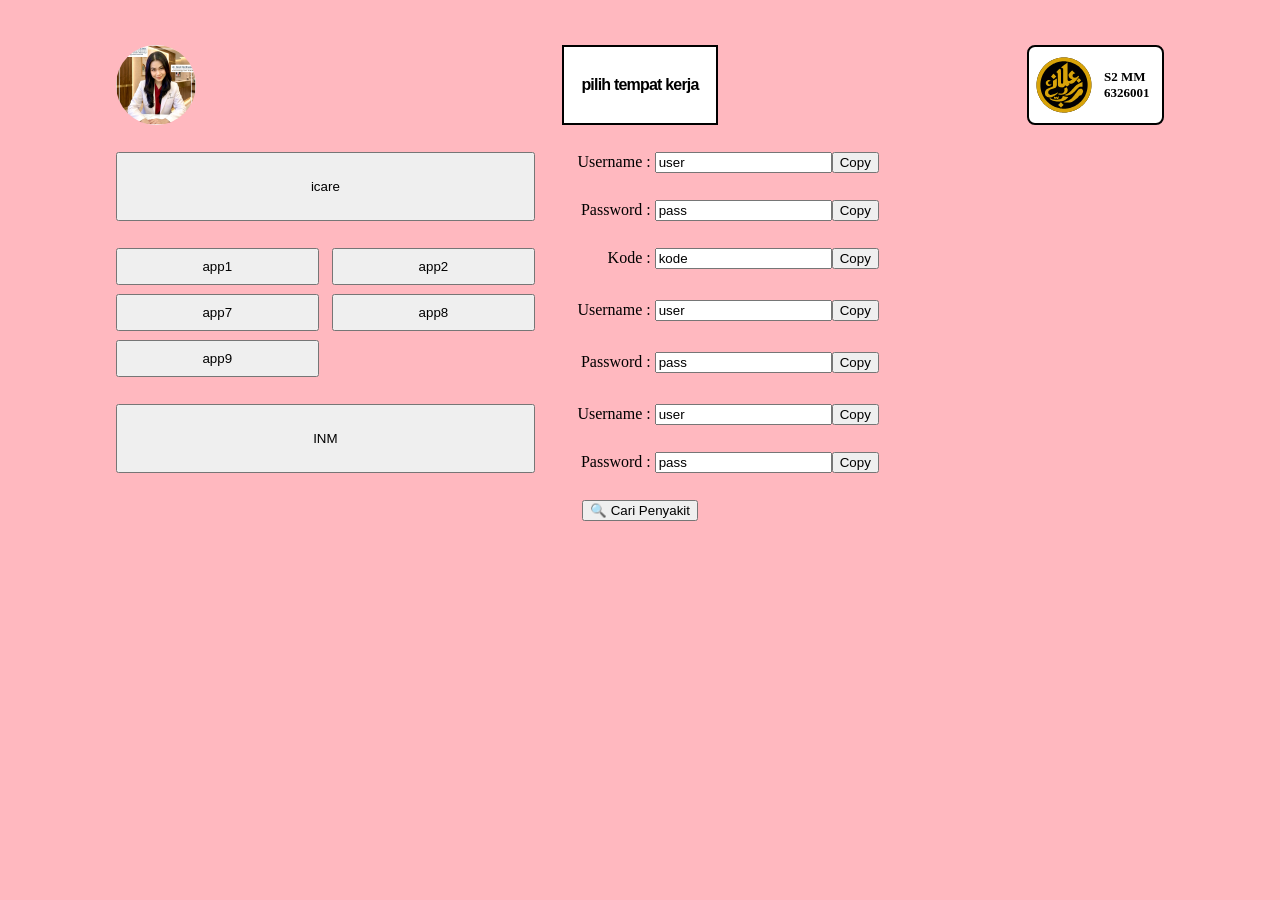
<file: index.html>
<!DOCTYPE html>
<html lang="id-ID">
    <head>
        <meta charset="UTF-8">
        <meta name="viewport" content="width=device-width, initial-scale=1.0">
        <title>Hesti Kerja</title>
        <link rel="stylesheet" href="style.css">
    </head>
    <body>
        <div id="header">
            <div id="dpfp">
                <img id="pfp" src="hestiPFP.jpg" alt="Hesti" onclick="bukaFoto()">

                <div id="menuPilih">
                    <button onclick="pilihTempatKerja()" class="tombolPilih">pilih tempat kerja</button>
                    <div id="tempatKerja" class="pilihan">
                        <button id="sip1" onclick="munculkanData('kmsc')"><img class="gambarKmsc" src="kmsc.jpg" alt="KMSC"></button>
                        <button id="sip2" onclick="munculkanData('camad')"><img class="gambarCamad" src="camad.jpg" alt="CAMAD"></button>
                        <button id="sip3" onclick="munculkanData('jatikita')"><img class="gambarJatikita" src="jatikita.jpg" alt="JATIKITA"></button>
                    </div>
                </div>

                <button id="tombolUid" onclick="bukaUid()">
                    <img src="uid.svg" alt="UID" class="gambarUid">
                    <span class="uidTeks">
                        <span>S2 MM</span>
                        <span>6326001</span>
                    </span>
                </button>
            </div>

            <div class="icare">
                <button onclick="bukaWeb('https://pcarejkn.bpjs-kesehatan.go.id/eclaim/login')">icare</button>
                <div class="icdata">
                    <div><span class="label">Username :</span> <input type="text" class="user" value="user"><button onclick="menyalin('#header .icare .user')">Copy</button></div>
                    <div><span class="label">Password :</span> <input type="text" class="password" value="pass"><button onclick="menyalin('#header .icare .password')">Copy</button></div>
                </div>
            </div>

            <div class="myKlinik">
                <div class="mytombol">
                    <button onclick="bukaWeb('https://app.myklinik.id/')">app1</button>
                    <button onclick="bukaWeb('https://app2.myklinik.id')">app2</button>
                    <button onclick="bukaWeb('https://app7.myklinik.id')">app7</button>
                    <button onclick="bukaWeb('https://app8.myklinik.id')">app8</button>
                    <button onclick="bukaWeb('https://app9.myklinik.id')">app9</button>
                </div>
                <div class="mydata">
                    <div><span class="label">Kode :</span> <input type="text" class="kode" value="kode"><button onclick="menyalin('#header .myKlinik .kode')">Copy</button></div>
                    <div><span class="label">Username :</span> <input type="text" class="user" value="user"><button onclick="menyalin('#header .myKlinik .user')">Copy</button></div>
                    <div><span class="label">Password :</span> <input type="text" class="password" value="pass"><button onclick="menyalin('#header .myKlinik .password')">Copy</button></div>
                </div>
            </div>

            <div class="inm">
                <button onclick="bukaWeb('https://akun-yankes.kemkes.go.id/?continued=https://mutufasyankes.kemkes.go.id/halaman/landing')">INM</button>
                <div class="indata">
                    <div><span class="label">Username :</span> <input type="text" class="user" value="user"><button onclick="menyalin('#header .inm .user')">Copy</button></div>
                    <div><span class="label">Password :</span> <input type="text" class="password" value="pass"><button onclick="menyalin('#header .inm .password')">Copy</button></div>
                </div>
            </div>

            <div class="clinica" hidden>
                <button onclick="bukaWeb('https://clinica.assist.id/')">Clinica Assist</button>
                <div class="clindata">
                    <div><span class="label">Username :</span> <input type="text" class="user" value=""><button onclick="menyalin('#header .clinica .user')">Copy</button></div>
                    <div><span class="label">Password :</span> <input type="text" class="password" value=""><button onclick="menyalin('#header .clinica .password')">Copy</button></div>
                </div>
            </div>
        </div>

        <div id="kmsc" hidden>
            <div class="icare">
                <div class="user">HESTI.HERLINAWATI</div>
                <div class="password">Jkn#2024%</div>
            </div>
            <div class="myKlinik">
                <div class="kode">4BHY6M</div>
                <div class="user">dr. Hesti Herlinawati</div>
                <div class="password">Hesti123</div>
            </div>
            <div class="inm">
                <div class="user">mutiarasehat2014@gmail.com</div>
                <div class="password">Cantik123@@</div>
            </div>
        </div>

        <div id="camad" hidden>
            <div class="icare">
                <div class="user">0112B122-Hesti</div>
                <div class="password">Jkn#2024%</div>
            </div>
            <div class="myKlinik">
                <div class="kode">TYMTJ4</div>
                <div class="user">hesti</div>
                <div class="password">dokter004</div>
            </div>
            <div class="inm">
                <div class="user">1232735</div>
                <div class="password">mutu_Madani23</div>
            </div>
        </div>

        <div id="jatikita" hidden>
            <div class="clinica">
                <div class="user">drhestiherlinawati@gmail.com</div>
                <div class="password">Tglnikahdr.Agung&amp;dr.Hesti</div>
            </div>
        </div>

        <div style="text-align: center; margin-top: 3vh;">
            <button onclick="window.location.href='penyakit.html'">🔍 Cari Penyakit</button>
        </div>

        <!-- Tombol tambahan khusus KMSC -->
        <div id="kmscExtra" hidden>
            <div style="text-align: center; margin-top: 2vh;">
                <button onclick="bukaPdf('Catatan dr Hesti Herlinawati _ Lab DM.pdf')">PR dr. Mas'ud MM, AAK</button>
            </div>
            <div style="text-align: center; margin-top: 1vh;">
                <button onclick="bukaPdf('Report Analysis Rujukan.pdf')">Report Analysis Rujukan</button>
            </div>
        </div>

        <!-- Popup daftar pilihan UID -->
        <div id="uidPopup" class="popupOverlay" hidden>
            <div class="popupBox">
                <button class="popupTutup" onclick="tutupUid()">✕</button>
                <h3>Pilihan</h3>
                <div class="uidPilihan">
                    <button onclick="bukaPbdikti()">pbdikti</button>
                    <button onclick="bukaPdf('tugas1.pdf')">tugas1.pdf</button>
                    <!-- Tambah di sini nanti:
                    <button onclick="bukaPdf('tugas2.pdf')">tugas2.pdf</button>
                    -->
                </div>
            </div>
        </div>

        <!-- Popup foto profil -->
        <div id="fotoPopup" class="fotoPopupOverlay" hidden onclick="tutupFoto(event)">
            <div class="fotoPopupIsi">
                <img src="hestiPFP.jpg" alt="Hesti" class="fotoPopupGambar">
                <div class="fotoPopupKontak">
                    <a href="https://wa.me/6281290159706" target="_blank">WhatsApp : 081290159706</a>
                    <a href="https://www.instagram.com/hestiherlinawati27595/" target="_blank">Instagram : @hestiherlinawati27595</a>
                </div>
            </div>
        </div>

        <script src="script.js"></script>
    </body>
</html>
</file>
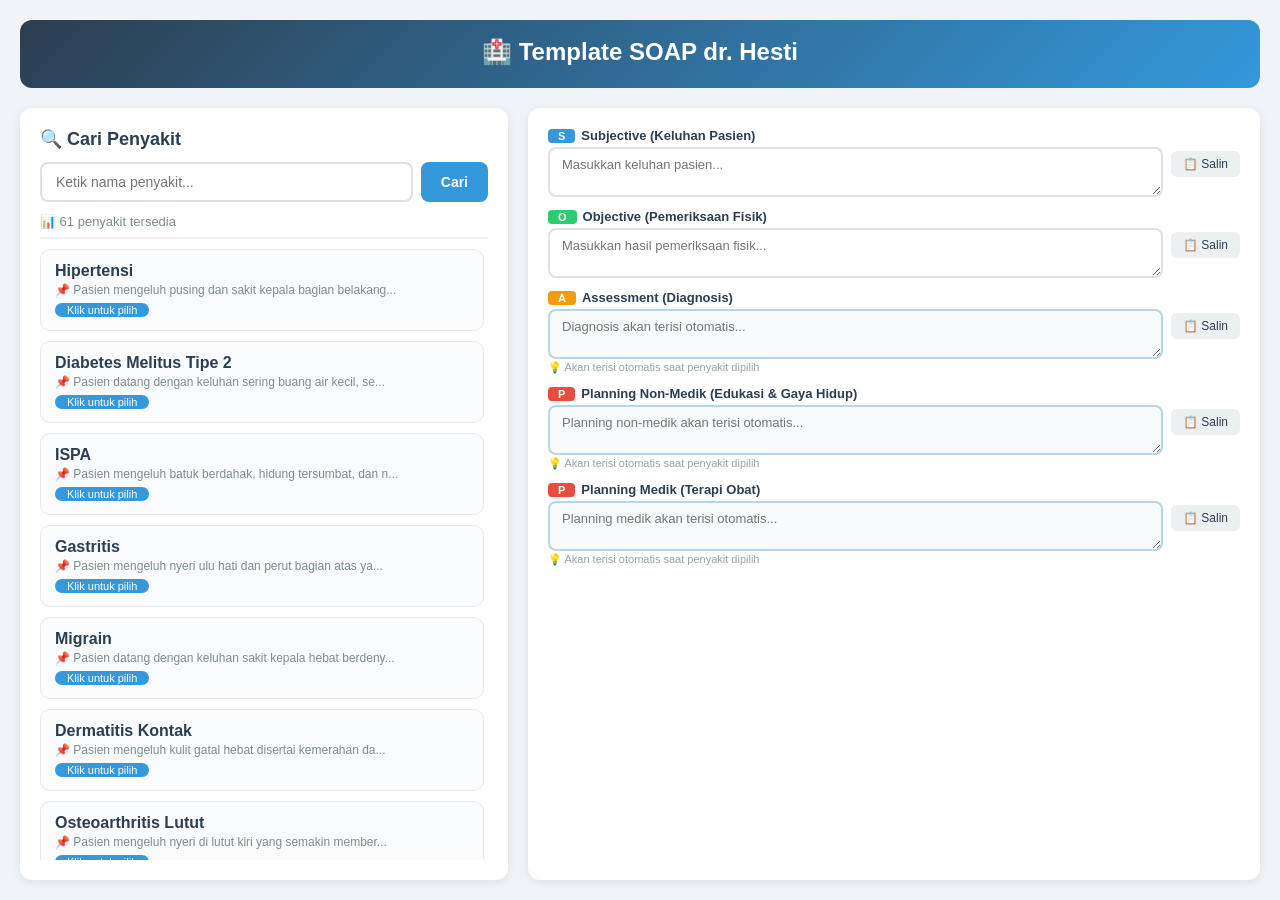
<file: penyakit.html>
<!DOCTYPE html>
<html lang="id">
<head>
    <meta charset="UTF-8" />
    <meta name="viewport" content="width=device-width, initial-scale=1.0" />
    <title>Template SOAP - Cari Penyakit</title>
    <style>
        * {
            margin: 0;
            padding: 0;
            box-sizing: border-box;
        }

        body {
            font-family: 'Segoe UI', Tahoma, Geneva, Verdana, sans-serif;
            background: #f0f4f8;
            padding: 20px;
            height: 100vh;
            overflow: hidden;
        }

        .container {
            max-width: 1400px;
            margin: 0 auto;
            height: 100%;
            display: flex;
            flex-direction: column;
        }

        /* Header */
        .header {
            background: linear-gradient(135deg, #2c3e50, #3498db);
            color: white;
            padding: 18px 30px;
            border-radius: 12px;
            margin-bottom: 20px;
            text-align: center;
            flex-shrink: 0;
        }

        .header h1 {
            font-size: 24px;
            margin-bottom: 4px;
        }

        .header p {
            opacity: 0.9;
            font-size: 14px;
        }

        /* Layout 2 Kolom - full height */
        .main-layout {
            display: grid;
            grid-template-columns: 1fr 1.5fr;
            gap: 20px;
            flex: 1;
            min-height: 0;
        }

        /* Kolom Kiri - Pencarian (tanpa scroll berlebih) */
        .left-panel {
            background: white;
            border-radius: 12px;
            padding: 20px;
            box-shadow: 0 2px 10px rgba(0, 0, 0, 0.08);
            display: flex;
            flex-direction: column;
            overflow: hidden;
            max-height: 100%;
        }

        .left-panel h3 {
            margin-bottom: 12px;
            color: #2c3e50;
            font-size: 18px;
            flex-shrink: 0;
        }

        .search-box {
            display: flex;
            gap: 8px;
            margin-bottom: 12px;
            flex-shrink: 0;
        }

        .search-box input {
            flex: 1;
            padding: 10px 14px;
            border: 2px solid #e0e0e0;
            border-radius: 8px;
            font-size: 14px;
            transition: 0.3s;
        }

        .search-box input:focus {
            outline: none;
            border-color: #3498db;
            box-shadow: 0 0 0 3px rgba(52, 152, 219, 0.1);
        }

        .search-box button {
            padding: 10px 20px;
            background: #3498db;
            color: white;
            border: none;
            border-radius: 8px;
            font-size: 14px;
            font-weight: bold;
            cursor: pointer;
            transition: 0.3s;
            white-space: nowrap;
        }

        .search-box button:hover {
            background: #2980b9;
            transform: translateY(-2px);
            box-shadow: 0 4px 12px rgba(52, 152, 219, 0.3);
        }

        .result-stats {
            font-size: 13px;
            color: #7f8c8d;
            margin-bottom: 10px;
            padding-bottom: 8px;
            border-bottom: 2px solid #f0f0f0;
            flex-shrink: 0;
        }

        /* Hasil pencarian - scroll area terbatas */
        #hasilPencarian {
            flex: 1;
            overflow-y: auto;
            padding-right: 4px;
        }

        #hasilPencarian::-webkit-scrollbar {
            width: 5px;
        }

        #hasilPencarian::-webkit-scrollbar-track {
            background: #f1f1f1;
            border-radius: 10px;
        }

        #hasilPencarian::-webkit-scrollbar-thumb {
            background: #bdc3c7;
            border-radius: 10px;
        }

        #hasilPencarian::-webkit-scrollbar-thumb:hover {
            background: #95a5a6;
        }

        .card-penyakit {
            border: 1px solid #e8e8e8;
            border-radius: 10px;
            padding: 12px 14px;
            margin-bottom: 10px;
            cursor: pointer;
            transition: 0.3s;
            background: #fafbfc;
        }

        .card-penyakit:hover {
            background: #ebf5fb;
            border-color: #3498db;
            transform: translateX(4px);
            box-shadow: 0 2px 8px rgba(52, 152, 219, 0.15);
        }

        .card-penyakit h3 {
            color: #2c3e50;
            font-size: 16px;
            margin-bottom: 3px;
        }

        .card-penyakit .sub-info {
            color: #7f8c8d;
            font-size: 12px;
            margin: 2px 0;
        }

        .card-penyakit .badge {
            display: inline-block;
            background: #3498db;
            color: white;
            padding: 1px 12px;
            border-radius: 20px;
            font-size: 11px;
            margin-top: 4px;
        }

        /* Kolom Kanan - Form SOAP */
        .right-panel {
            background: white;
            border-radius: 12px;
            padding: 20px;
            box-shadow: 0 2px 10px rgba(0, 0, 0, 0.08);
            display: flex;
            flex-direction: column;
            overflow-y: auto;
            max-height: 100%;
        }

        .right-panel::-webkit-scrollbar {
            width: 5px;
        }

        .right-panel::-webkit-scrollbar-track {
            background: #f1f1f1;
            border-radius: 10px;
        }

        .right-panel::-webkit-scrollbar-thumb {
            background: #bdc3c7;
            border-radius: 10px;
        }

        .form-title {
            font-size: 18px;
            font-weight: bold;
            color: #2c3e50;
            margin-bottom: 14px;
            padding-bottom: 8px;
            border-bottom: 3px solid #3498db;
            flex-shrink: 0;
        }

        .soap-group {
            margin-bottom: 12px;
            flex-shrink: 0;
        }

        .soap-group label {
            display: flex;
            align-items: center;
            font-weight: bold;
            color: #2c3e50;
            margin-bottom: 4px;
            font-size: 13px;
            gap: 6px;
        }

        .soap-group label .badge-soap {
            display: inline-block;
            padding: 1px 10px;
            border-radius: 4px;
            font-size: 11px;
            color: white;
        }

        .badge-s { background: #3498db; }
        .badge-o { background: #2ecc71; }
        .badge-a { background: #f39c12; }
        .badge-p { background: #e74c3c; }

        .soap-group .input-wrapper {
            display: flex;
            gap: 8px;
            align-items: flex-start;
        }

        .soap-group .input-wrapper textarea,
        .soap-group .input-wrapper input {
            flex: 1;
            padding: 8px 12px;
            border: 2px solid #e0e0e0;
            border-radius: 8px;
            font-size: 13px;
            font-family: inherit;
            transition: 0.3s;
            resize: vertical;
            min-height: 44px;
            max-height: 80px;
        }

        .soap-group .input-wrapper textarea:focus,
        .soap-group .input-wrapper input:focus {
            outline: none;
            border-color: #3498db;
            box-shadow: 0 0 0 3px rgba(52, 152, 219, 0.1);
        }

        .soap-group .input-wrapper textarea.auto-filled {
            background: #f8f9fa;
            border-color: #b8d4e8;
        }

        .btn-copy {
            background: #ecf0f1;
            border: none;
            border-radius: 6px;
            padding: 6px 12px;
            font-size: 12px;
            cursor: pointer;
            color: #2c3e50;
            transition: 0.2s;
            white-space: nowrap;
            align-self: flex-start;
            margin-top: 4px;
            display: flex;
            align-items: center;
            gap: 4px;
        }

        .btn-copy:hover {
            background: #3498db;
            color: white;
        }

        .btn-copy.copied {
            background: #2ecc71;
            color: white;
        }

        .soap-group .hint {
            font-size: 11px;
            color: #95a5a6;
            margin-top: 2px;
        }

        /* Responsive */
        @media (max-width: 968px) {
            body {
                overflow-y: auto;
                height: auto;
            }
            .main-layout {
                grid-template-columns: 1fr;
                flex: none;
            }
            .left-panel {
                max-height: 320px;
            }
            .right-panel {
                max-height: 600px;
            }
            .soap-group .input-wrapper textarea {
                max-height: 60px;
            }
        }

        @media (max-width: 600px) {
            .header h1 { font-size: 20px; }
            .search-box { flex-direction: column; }
            .soap-group .input-wrapper {
                flex-direction: column;
            }
            .btn-copy {
                align-self: stretch;
                justify-content: center;
            }
        }
    </style>
</head>
<body>

<div class="container">
    <!-- Header -->
    <div class="header">
        <h1>🏥 Template SOAP dr. Hesti</h1>
        
    </div>

    <!-- Main Layout -->
    <div class="main-layout">
        <!-- Kolom Kiri: Pencarian -->
        <div class="left-panel">
            <h3>🔍 Cari Penyakit</h3>
            <div class="search-box">
                <input type="text" id="inputCari" placeholder="Ketik nama penyakit..." />
                <button id="btnCari">Cari</button>
            </div>
            <div id="resultStats" class="result-stats"></div>
            <div id="hasilPencarian">
                <div class="loading">
                    <div class="spinner"></div>
                    <p>Memuat data penyakit...</p>
                </div>
            </div>
        </div>

        <!-- Kolom Kanan: Form SOAP -->
        <div class="right-panel">
           

            <!-- Subjective -->
            <div class="soap-group">
                <label>
                    <span class="badge-soap badge-s">S</span>
                    Subjective (Keluhan Pasien)
                </label>
                <div class="input-wrapper">
                    <textarea id="subjektif" placeholder="Masukkan keluhan pasien..."></textarea>
                    <button class="btn-copy" data-target="subjektif">📋 Salin</button>
                </div>
            </div>

            <!-- Objective -->
            <div class="soap-group">
                <label>
                    <span class="badge-soap badge-o">O</span>
                    Objective (Pemeriksaan Fisik)
                </label>
                <div class="input-wrapper">
                    <textarea id="objektif" placeholder="Masukkan hasil pemeriksaan fisik..."></textarea>
                    <button class="btn-copy" data-target="objektif">📋 Salin</button>
                </div>
            </div>

            <!-- Assessment -->
            <div class="soap-group">
                <label>
                    <span class="badge-soap badge-a">A</span>
                    Assessment (Diagnosis)
                </label>
                <div class="input-wrapper">
                    <textarea id="assesment" placeholder="Diagnosis akan terisi otomatis..." class="auto-filled"></textarea>
                    <button class="btn-copy" data-target="assesment">📋 Salin</button>
                </div>
                <div class="hint">💡 Akan terisi otomatis saat penyakit dipilih</div>
            </div>

            <!-- Planning Non Medik -->
            <div class="soap-group">
                <label>
                    <span class="badge-soap badge-p">P</span>
                    Planning Non-Medik (Edukasi & Gaya Hidup)
                </label>
                <div class="input-wrapper">
                    <textarea id="planning_non_medik" placeholder="Planning non-medik akan terisi otomatis..." class="auto-filled"></textarea>
                    <button class="btn-copy" data-target="planning_non_medik">📋 Salin</button>
                </div>
                <div class="hint">💡 Akan terisi otomatis saat penyakit dipilih</div>
            </div>

            <!-- Planning Medik -->
            <div class="soap-group">
                <label>
                    <span class="badge-soap badge-p">P</span>
                    Planning Medik (Terapi Obat)
                </label>
                <div class="input-wrapper">
                    <textarea id="planning_medik" placeholder="Planning medik akan terisi otomatis..." class="auto-filled"></textarea>
                    <button class="btn-copy" data-target="planning_medik">📋 Salin</button>
                </div>
                <div class="hint">💡 Akan terisi otomatis saat penyakit dipilih</div>
            </div>

        </div>
    </div>
</div>

<script>
    // ============================================
    // DATA - Load dari file JSON
    // ============================================
    let dataPenyakit = [];

    async function loadData() {
        try {
            const response = await fetch('penyakit.json');
            if (!response.ok) throw new Error(`Gagal load data: ${response.status}`);
            dataPenyakit = await response.json();
            tampilkanHasil(dataPenyakit);
            document.getElementById('resultStats').textContent =
                `📊 ${dataPenyakit.length} penyakit tersedia`;
        } catch (error) {
            console.error('Error:', error);
            document.getElementById('hasilPencarian').innerHTML = `
                <div class="not-found">
                    <div class="icon">⚠️</div>
                    <p>Gagal memuat data penyakit!</p>
                    <p style="font-size:12px; margin-top:5px;">${error.message}</p>
                    <p style="font-size:12px; color:#e74c3c;">Pastikan file penyakit.json berada di folder yang sama</p>
                </div>
            `;
        }
    }

    // ============================================
    // FUNGSI PENCARIAN
    // ============================================
    function cariPenyakit() {
        const keyword = document.getElementById('inputCari').value.trim().toLowerCase();
        if (keyword === '') {
            tampilkanHasil(dataPenyakit);
            document.getElementById('resultStats').textContent =
                `📊 ${dataPenyakit.length} penyakit tersedia`;
            return;
        }
        const hasil = dataPenyakit.filter(p => p.nama.toLowerCase().includes(keyword));
        tampilkanHasil(hasil);
        document.getElementById('resultStats').textContent =
            `🔍 Ditemukan ${hasil.length} penyakit dari "${keyword}"`;
    }

    // ============================================
    // FUNGSI TAMPILKAN HASIL
    // ============================================
    function tampilkanHasil(hasil) {
        const container = document.getElementById('hasilPencarian');
        container.innerHTML = '';
        if (hasil.length === 0) {
            container.innerHTML = `
                <div class="not-found">
                    <div class="icon">🔍</div>
                    <p>Tidak ditemukan penyakit</p>
                    <p style="font-size:13px; color:#95a5a6;">Coba dengan kata kunci lain</p>
                </div>
            `;
            return;
        }
        hasil.forEach(penyakit => {
            const card = document.createElement('div');
            card.className = 'card-penyakit';
            const keyword = document.getElementById('inputCari').value.trim();
            let displayName = penyakit.nama;
            if (keyword) {
                const regex = new RegExp(`(${keyword})`, 'gi');
                displayName = penyakit.nama.replace(regex, '<mark>$1</mark>');
            }
            card.innerHTML = `
                <h3>${displayName}</h3>
                <div class="sub-info">📌 ${penyakit.soap.subjektif.substring(0, 55)}...</div>
                <div class="badge">Klik untuk pilih</div>
            `;
            card.addEventListener('click', function() {
                pilihPenyakit(penyakit.nama);
            });
            container.appendChild(card);
        });
    }

    // ============================================
    // FUNGSI PILIH PENYAKIT
    // ============================================
    function pilihPenyakit(namaPenyakit) {
        const penyakit = dataPenyakit.find(p => p.nama === namaPenyakit);
        if (!penyakit) {
            alert('Penyakit tidak ditemukan!');
            return;
        }
        document.getElementById('subjektif').value = penyakit.soap.subjektif;
        document.getElementById('objektif').value = penyakit.soap.objektif;
        document.getElementById('assesment').value = penyakit.soap.assesment;
        document.getElementById('planning_non_medik').value = penyakit.soap.planning_non_medik;
        document.getElementById('planning_medik').value = penyakit.soap.planning_medik;

        document.querySelectorAll('.card-penyakit').forEach(card => {
            card.style.background = '#fafbfc';
            card.style.borderColor = '#e8e8e8';
            card.style.borderWidth = '1px';
        });
        document.querySelectorAll('.card-penyakit').forEach(card => {
            if (card.textContent.includes(namaPenyakit)) {
                card.style.background = '#ebf5fb';
                card.style.borderColor = '#3498db';
                card.style.borderWidth = '2px';
            }
        });
    }

    // ============================================
    // FUNGSI COPY KE CLIPBOARD
    // ============================================
    function copyToClipboard(elementId, btnElement) {
        const textarea = document.getElementById(elementId);
        const text = textarea.value;
        if (!text || text.trim() === '') {
            alert('Teks kosong, tidak ada yang disalin!');
            return;
        }
        navigator.clipboard.writeText(text).then(() => {
            const originalText = btnElement.innerHTML;
            btnElement.innerHTML = '✅ Disalin';
            btnElement.classList.add('copied');
            setTimeout(() => {
                btnElement.innerHTML = originalText;
                btnElement.classList.remove('copied');
            }, 1500);
        }).catch(err => {
            alert('Gagal menyalin: ' + err);
        });
    }

    // ============================================
    // EVENT LISTENERS
    // ============================================
    document.addEventListener('DOMContentLoaded', function() {
        loadData();

        document.getElementById('btnCari').addEventListener('click', cariPenyakit);
        document.getElementById('inputCari').addEventListener('keyup', function(e) {
            if (e.key === 'Enter') cariPenyakit();
        });

        // Auto-search dengan debounce
        let typingTimer;
        document.getElementById('inputCari').addEventListener('input', function() {
            clearTimeout(typingTimer);
            typingTimer = setTimeout(cariPenyakit, 400);
        });

        // Event untuk tombol copy
        document.querySelectorAll('.btn-copy').forEach(btn => {
            btn.addEventListener('click', function() {
                const targetId = this.getAttribute('data-target');
                copyToClipboard(targetId, this);
            });
        });
    });
</script>

</body>
</html>
</file>
<file: style.css>
body {
    background: #FFB8BF;
    margin: 0;
    padding: 0;
}

[hidden] {
    display: none !important;
}

#header {
    text-align: left;
    display: grid;
    grid-template-columns: 1fr;
    margin: 0 2vw;
    padding-top: 3vh;
    row-gap: 3vh;
}

#dpfp {
    display: grid;
    grid-template-columns: auto 1fr auto;
    align-items: center;
    gap: 2vw;
    margin-top: 2vh;
}

#pfp {
    width: 12vw;
    aspect-ratio: 1 / 1;
    object-fit: cover;
    border-radius: 50%;
    cursor: pointer;
}

#menuPilih {
    text-align: center;
    position: relative;
}

.tombolPilih {
    align-items: center;
    background-color: #fff;
    border: 2px solid #000;
    box-sizing: border-box;
    color: #000;
    cursor: pointer;
    display: inline-flex;
    fill: #000;
    font-family: Inter, sans-serif;
    font-size: 16px;
    font-weight: 600;
    height: 48px;
    justify-content: center;
    letter-spacing: -.8px;
    line-height: 24px;
    min-width: 140px;
    outline: 0;
    padding: 0 17px;
    text-align: center;
    text-decoration: none;
    transition: all .3s;
    user-select: none;
    -webkit-user-select: none;
    touch-action: manipulation;
}

.tombolPilih:active {
    border-color: #06f;
    color: #06f;
    fill: #06f;
}

#tombolUid {
    display: flex;
    align-items: center;
    gap: 0.8vw;
    height: 48px;
    padding: 0 1vw 0 0.4vw;
    background: #fff;
    border: 2px solid #000;
    border-radius: 8px;
    cursor: pointer;
    font-family: inherit;
    transition: all .3s;
}

#tombolUid:active {
    border-color: #06f;
}

.gambarUid {
    height: 38px;
    width: 38px;
    aspect-ratio: 1 / 1;
    border-radius: 50%;
    object-fit: cover;
    flex-shrink: 0;
}

.uidTeks {
    display: flex;
    flex-direction: column;
    text-align: left;
    line-height: 1.2;
    font-size: 13px;
    font-weight: 600;
    color: #000;
}

.pilihan {
    display: none;
    position: absolute;
    top: 100%;
    left: 50%;
    transform: translateX(-50%);
    margin-top: 1vh;
    background: #FFB8BF;
    border: 2px solid #000;
    border-radius: 8px;
    padding: 1vh 1vw;
    gap: 1vw;
    z-index: 100;
    box-shadow: 0 4px 10px rgba(0, 0, 0, 0.2);
}

.pilihan.show {
    display: flex;
}

#sip1, #sip2, #sip3 {
    width: 15vw;
    height: 9vh;
    padding: 0;
    margin: 0;
    background: #fff;
    border: 2px solid #000;
    border-radius: 4px;
    cursor: pointer;
    overflow: hidden;
    display: flex;
    align-items: center;
    justify-content: center;
}

.gambarKmsc,
.gambarCamad,
.gambarJatikita {
    width: 100%;
    height: 100%;
    object-fit: contain;
    display: block;
}

.icare,
.myKlinik,
.inm,
.clinica {
    display: grid;
    grid-template-columns: 40vw 1fr;
    column-gap: 2vw;
}

.icare > button,
.inm > button,
.clinica > button {
    width: 100%;
}

.mytombol {
    display: grid;
    grid-template-columns: 1fr 1fr;
    column-gap: 1vw;
    row-gap: 1vh;
    width: 100%;
}

.mytombol > button {
    width: 100%;
    padding: 1vh 0.5vw;
}

.icdata,
.mydata,
.indata,
.clindata {
    display: grid;
    grid-template-columns: 1fr;
    row-gap: 3vh;
}

/* Tombol tambahan khusus KMSC */
#kmscExtra button {
    padding: 1vh 2vw;
    background: #fff;
    border: 2px solid #000;
    border-radius: 6px;
    cursor: pointer;
    font-family: inherit;
    font-size: 14px;
    min-width: 220px;
}

#kmscExtra button:hover {
    background: #f0f0f0;
}

/* Popup UID */
.popupOverlay {
    position: fixed;
    inset: 0;
    background: rgba(0, 0, 0, 0.7);
    z-index: 1000;
    display: flex;
    align-items: center;
    justify-content: center;
}

.popupBox {
    position: relative;
    background: #FFB8BF;
    border: 2px solid #000;
    border-radius: 10px;
    padding: 3vh 3vw;
    min-width: 260px;
    text-align: center;
}

.popupBox h3 {
    margin: 0 0 2vh 0;
}

.uidPilihan {
    display: flex;
    flex-direction: column;
    gap: 1vh;
}

.uidPilihan button {
    padding: 1vh 2vw;
    background: #fff;
    border: 2px solid #000;
    border-radius: 6px;
    cursor: pointer;
    font-family: inherit;
    font-size: 14px;
}

.uidPilihan button:hover {
    background: #f0f0f0;
}

.popupTutup {
    position: absolute;
    top: 8px;
    right: 8px;
    width: 32px;
    height: 32px;
    border-radius: 50%;
    background: #fff;
    border: 2px solid #000;
    font-size: 16px;
    font-weight: bold;
    cursor: pointer;
    z-index: 10;
    display: flex;
    align-items: center;
    justify-content: center;
    padding: 0;
    line-height: 1;
}

.popupTutup:hover {
    background: #eee;
}

/* Popup foto profil */
.fotoPopupOverlay {
    position: fixed;
    inset: 0;
    background: rgba(0, 0, 0, 0.9);
    z-index: 2000;
    display: flex;
    align-items: center;
    justify-content: center;
    cursor: pointer;
}

.fotoPopupIsi {
    display: flex;
    flex-direction: column;
    align-items: center;
    cursor: default;
    max-width: 90vw;
}

.fotoPopupGambar {
    height: 80vh;
    max-width: 100%;
    object-fit: contain;
    display: block;
}

.fotoPopupKontak {
    height: 20vh;
    display: flex;
    flex-direction: column;
    align-items: center;
    justify-content: center;
    gap: 1.5vh;
    color: #fff;
    font-size: 16px;
    font-family: inherit;
    text-align: center;
}

.fotoPopupKontak a {
    color: #fff;
    text-decoration: underline;
}

.fotoPopupKontak a:hover {
    color: #FFB8BF;
}

/* ===== Desktop ===== */
@media (min-width: 601px) {

    /* Konten di tengah, sisa space kiri = kanan */
    #header {
        max-width: 1100px;
        margin: 0 auto;
        padding-left: 2vw;
        padding-right: 2vw;
        box-sizing: border-box;
    }

    /* Baris atas: 3 kolom sama lebar, foto kiri, tombol tengah, UID kanan */
    #dpfp {
        grid-template-columns: 1fr 1fr 1fr;
    }

    /* Foto 80px, bulat sempurna */
    #pfp {
        width: 80px;
        height: 80px;
        justify-self: start;
    }

    /* Tombol pilih tempat kerja benar-benar di tengah */
    #menuPilih {
        justify-self: center;
    }

    /* Tinggi tombol disamakan dengan foto */
    .tombolPilih {
        height: 80px;
    }

    #tombolUid {
        height: 80px;
        box-sizing: border-box;
        justify-self: end;
    }

    .gambarUid {
        height: 60px;
        width: 60px;
    }

    /* Kolom kiri/kanan pakai % supaya proporsional dengan container */
    .icare,
    .myKlinik,
    .inm,
    .clinica {
        grid-template-columns: 40% 1fr;
    }

    /* Label rata kanan, lebar tetap → titik dua sejajar */
    .label {
        display: inline-block;
        width: 90px;
        text-align: right;
    }
}
</file>
